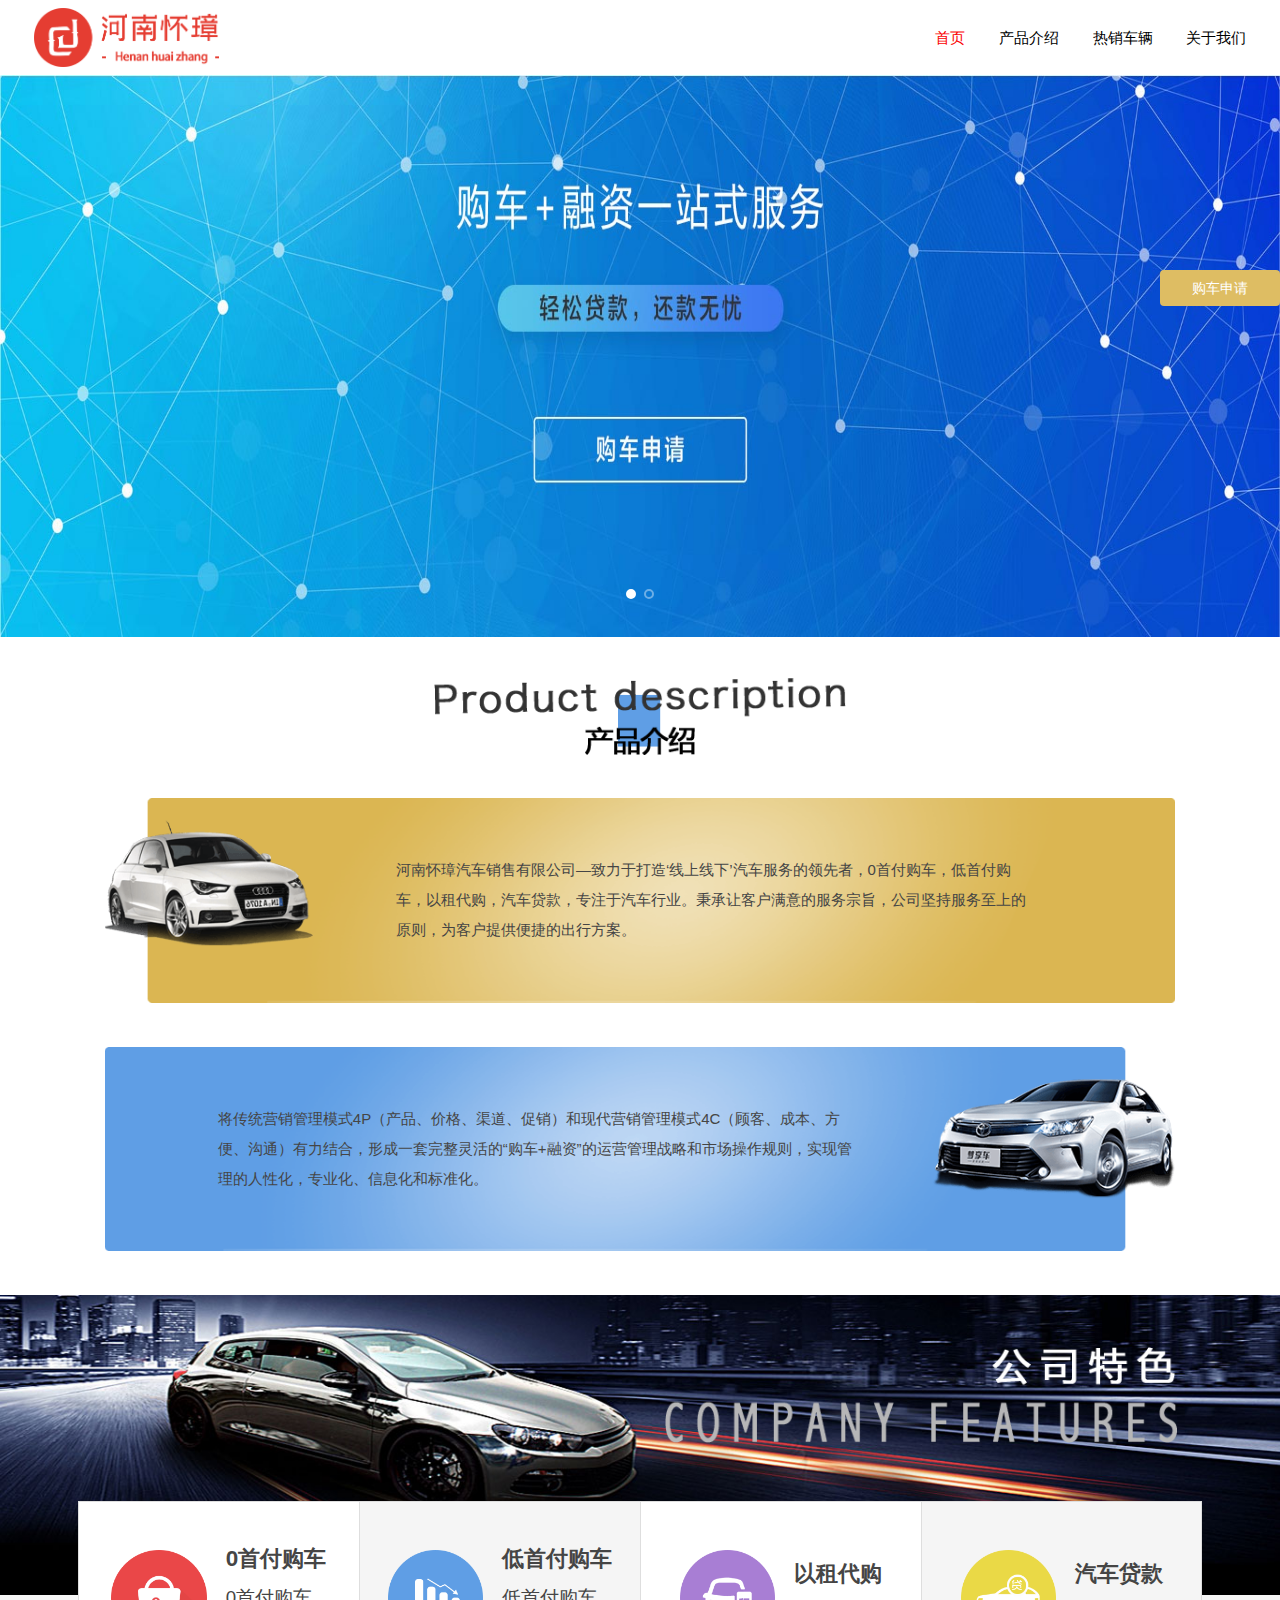
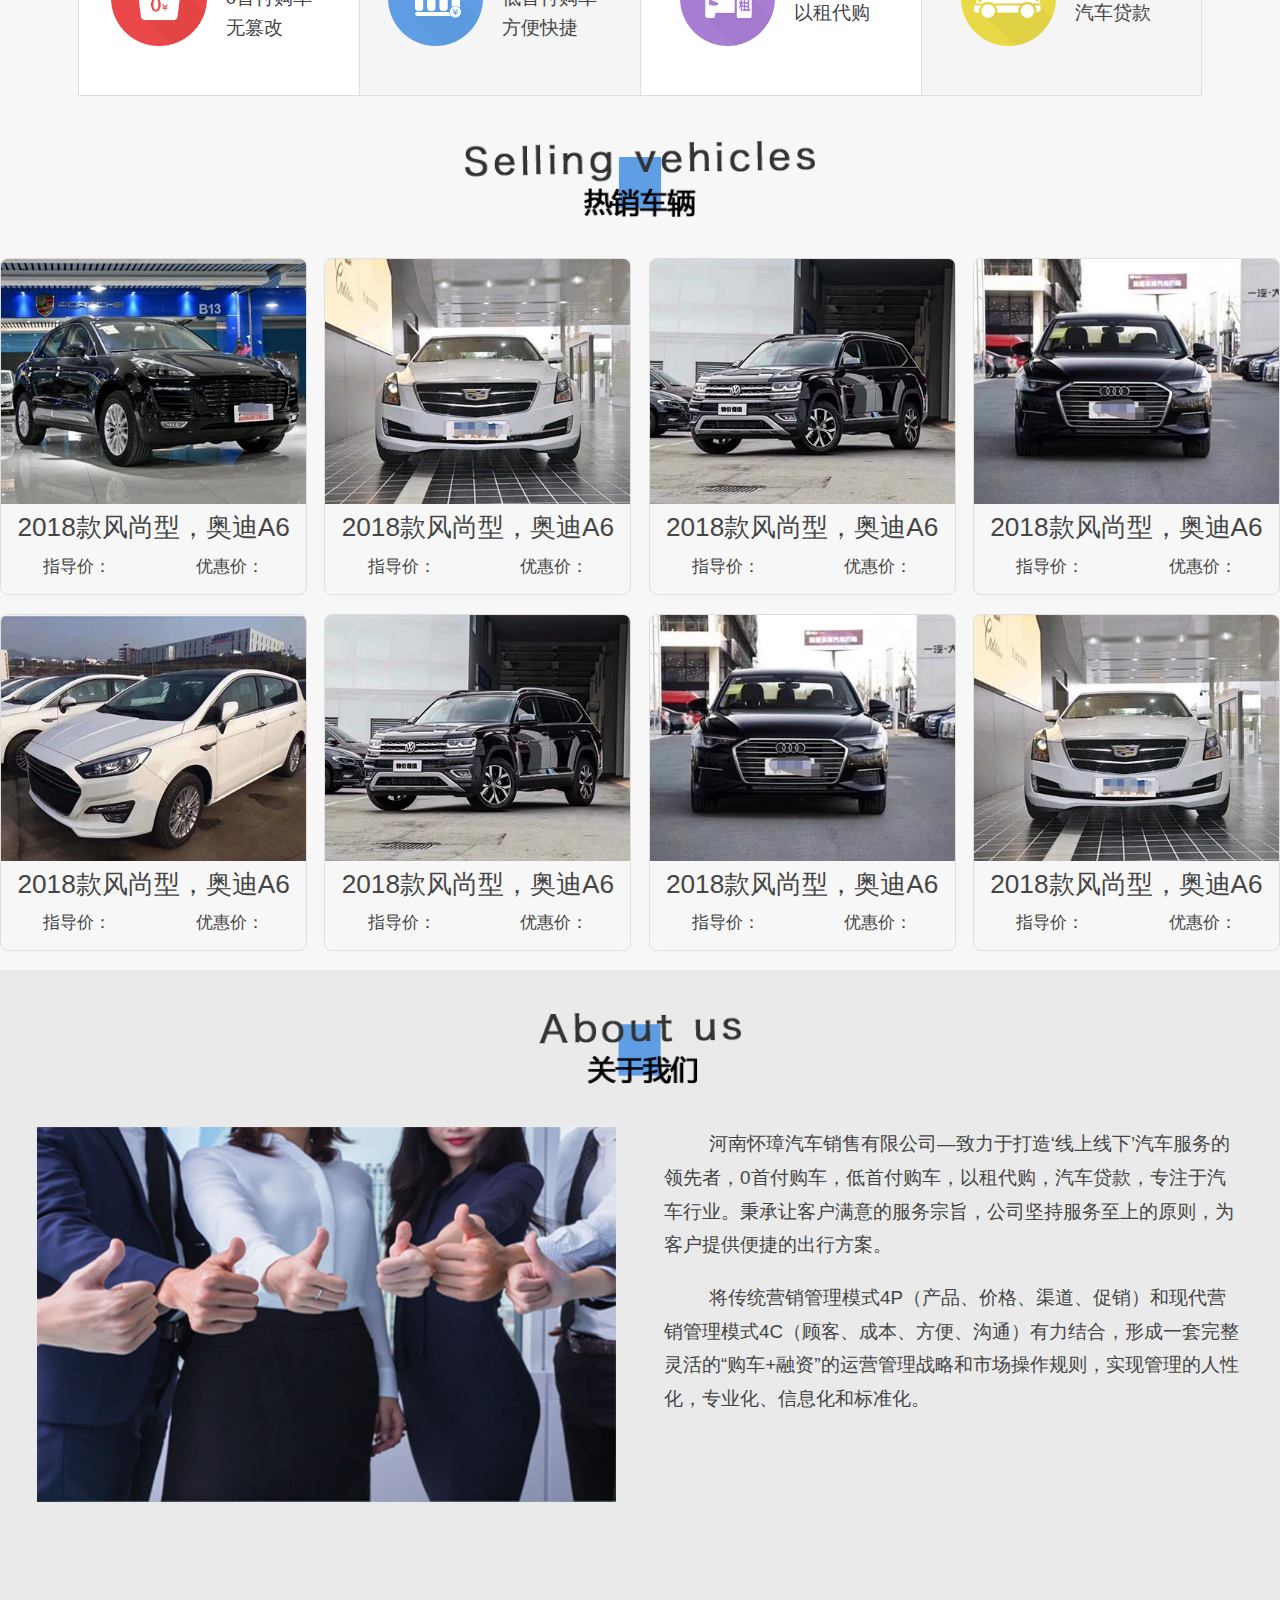
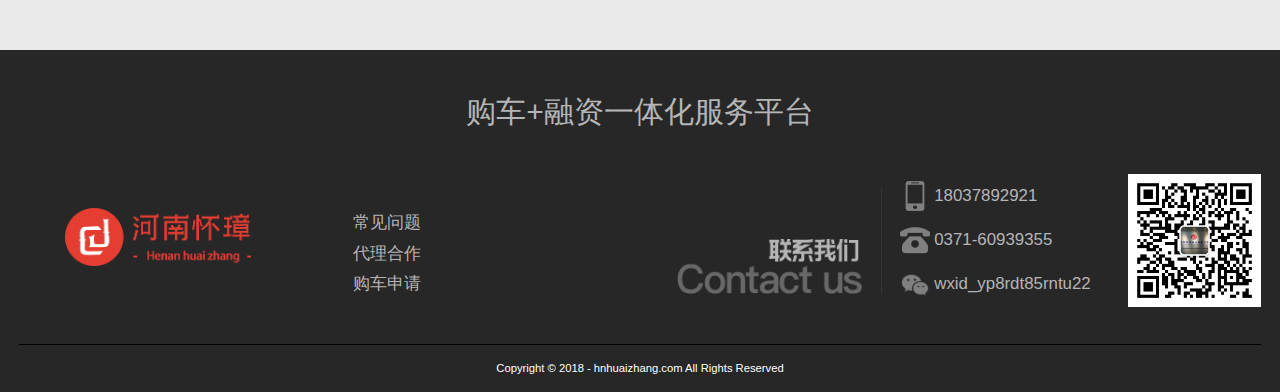
<file: index.html>
<!DOCTYPE html>
<html lang="en">

<head>
  <meta charset="utf-8" />
  <meta name="apple-mobile-web-app-capable" content="yes" />
  <!-- 删除苹果默认的工具栏和菜单栏 -->
  <meta name="apple-mobile-web-app-status-bar-style" content="black" />
  <!-- 设置苹果工具栏颜色 -->
  <meta name="format-detection" content="telephone=no, email=no" />
  <!--忽略页面中的数字识别为电话，忽略email识别 -->
  <!-- 针对手持设备优化，主要是针对一些老的不识别viewport的浏览器，比如黑莓 -->
  <meta name="HandheldFriendly" content="true" />
  <meta name="viewport" content="width=device-width,initial-scale=1,minimum-scale=1,maximum-scale=1,user-scalable=no" />
  <meta name="keywords " content="河南怀璋，线上线下汽车服务，0首付购车，低首付购车，以租代购，汽车贷款，专注于汽车行业，购车，融资" />
  <meta name="description"
    content="河南怀璋(www.hnhuaizhang.com),河南怀璋汽车销售有限公司—致力于打造‘线上线下’汽车服务的领先者，0首付购车，低首付购车，以租代购，汽车贷款，专注于汽车行业。秉承让客户满意的服务宗旨，公司坚持服务至上的原则，为客户提供便捷的出行方案。" />
  <title>河南怀璋-汽车销售</title>
  <link rel="stylesheet" href="static/css/reset.css" />
  <link rel="icon" type="image/x-icon" href="./favicon.png" />
  <link rel="stylesheet" href="static/css/new_index.css" />
  <script src="static/js/resizeIndex.js"></script>
  <script src="static/js/jquery-2.2.3.min.js"></script>
  <script src="static/js/event-move.js"></script>
  <script src="./static/js/jquery.event.swipe.js"></script>
  <script src="static/js/unslider.min.js"></script>
  <script src="./static/js/constant.js"></script>
  <script src="./static/js/index.js"></script>
</head>

<body>
  <header>
    <div class="header">
      <a href="/" class="logo">
        <img src="static/images/logo.png" alt="" />
      </a>
      <div class="right_nav">
        <a href="#banner">首页</a>
        <a href="#gameIntrod">产品介绍</a>
        <a href="#blockCompetition">热销车辆</a>
        <a href="#gameAgent">关于我们</a>
      </div>
  </header>

  <main>
    <div id="banner">
      <div class="banner">
        <ul>
          <li class="bannerBuyBtn">
            <img class="banner1" src="./static/images/banner1.jpg" alt="">
          </li>
          <li>
            <img class="banner2" src="./static/images/banner2.jpg" alt="" />
          </li>
        </ul>
      </div>
      <div class="m_banner">
        <ul>
          <li class="mBannerBuyBtn">
            <img class="banner1" src="./static/images/mbanner1.jpg" alt="">
          </li>
          <li>
            <img class="banner2" src="./static/images/mbanner2.jpg" alt="" />
          </li>
        </ul>
      </div>
    </div>
    <div id="gameIntrod">
      <div class="gameIntrod">
        <div class="intord_title">
          <img src="static/images/title_desc.png" alt="" />
        </div>
        <div class="intord intord1">
          <div class="intordSize">
            <p>
              河南怀璋汽车销售有限公司—致力于打造‘线上线下’汽车服务的领先者，0首付购车，低首付购车，以租代购，汽车贷款，专注于汽车行业。秉承让客户满意的服务宗旨，公司坚持服务至上的原则，为客户提供便捷的出行方案。
            </p>
          </div>
        </div>
        <div class="intord intord2">
          <div class="intordSize">
            <p>
              将传统营销管理模式4P（产品、价格、渠道、促销）和现代营销管理模式4C（顾客、成本、方便、沟通）有力结合，形成一套完整灵活的“购车+融资”的运营管理战略和市场操作规则，实现管理的人性化，专业化、信息化和标准化。
            </p>
          </div>
        </div>
      </div>
    </div>
    </div>
    <div id="gameFeature">
      <div class="gameFeature">
        <img class="feature_size" src="static/images/featureSize.png" alt="" />
        <ul class="Feature_explain">
          <li>
            <img src="static/images/icon_0.png" />
            <p>
              <strong>0首付购车</strong>
              <span>0首付购车</span>
              <span>无篡改</span>
            </p>
          </li>
          <li>
            <img src="static/images/icon_1.png" />
            <p>
              <strong>低首付购车</strong>
              <span>低首付购车 </span>
              <span>方便快捷</span>
            </p>
          </li>
          <li>
            <img src="static/images/icon_3.png" />
            <p>
              <strong>以租代购</strong>
              <span>以租代购 </span>
            </p>
          </li>
          <li>
            <img src="static/images/icon_2.png" />
            <p>
              <strong>汽车贷款</strong>
              <span>汽车贷款 </span>
            </p>
          </li>

        </ul>
      </div>
    </div>
    <div id="blockCompetition">
      <div class="block_title">
        <img src="static/images/title_block.png" alt="" />
      </div>
      <div class="blockCompetition">
        <ul class="canpin">
          <li>
            <img src="./static/images/product1.jpg" alt="">
          </li>
          <li>
            <p class="canpin_title">2018款风尚型，奥迪A6</p>
            <p class="intord_cont">
              <span>指导价：</span>
              <span>优惠价：</span>
            </p>
            <p class="canpin_intord">
              将传统营销管理模式4P（产品、价格、渠道、促销）和现代一套完
            </p>
          </li>
        </ul>
        <ul class="canpin">
          <li>
            <img src="./static/images/product2.jpg" alt="">
          </li>
          <li>
            <p class="canpin_title">2018款风尚型，奥迪A6</p>
            <p class="intord_cont">
              <span>指导价：</span>
              <span>优惠价：</span>
            </p>
            <p class="canpin_intord">
              将传统营销管理模式4P（产品、价格、渠道、促销）和现代一套完
            </p>
          </li>
        </ul>
        <ul class="canpin">
          <li>
            <img src="./static/images/product3.jpg" alt="">
          </li>
          <li>
            <p class="canpin_title">2018款风尚型，奥迪A6</p>
            <p class="intord_cont">
              <span>指导价：</span>
              <span>优惠价：</span>
            </p>
            <p class="canpin_intord">
              将传统营销管理模式4P（产品、价格、渠道、促销）和现代一套完
            </p>
          </li>
        </ul>
        <ul class="canpin">
          <li>
            <img src="./static/images/product4.jpg" alt="">
          </li>
          <li>
            <p class="canpin_title">2018款风尚型，奥迪A6</p>
            <p class="intord_cont">
              <span>指导价：</span>
              <span>优惠价：</span>
            </p>
            <p class="canpin_intord">
              将传统营销管理模式4P（产品、价格、渠道、促销）和现代一套完
            </p>
          </li>
        </ul>
        <ul class="canpin">
          <li>
            <img src="./static/images/product5.jpg" alt="">
          </li>
          <li>
            <p class="canpin_title">2018款风尚型，奥迪A6</p>
            <p class="intord_cont">
              <span>指导价：</span>
              <span>优惠价：</span>
            </p>
            <p class="canpin_intord">
              将传统营销管理模式4P（产品、价格、渠道、促销）和现代一套完
            </p>
          </li>
        </ul>
        <ul class="canpin">
          <li>
            <img src="./static/images/product3.jpg" alt="">
          </li>
          <li>
            <p class="canpin_title">2018款风尚型，奥迪A6</p>
            <p class="intord_cont">
              <span>指导价：</span>
              <span>优惠价：</span>
            </p>
            <p class="canpin_intord">
              将传统营销管理模式4P（产品、价格、渠道、促销）和现代一套完
            </p>
          </li>
        </ul>
        <ul class="canpin">
          <li>
            <img src="./static/images/product4.jpg" alt="">
          </li>
          <li>
            <p class="canpin_title">2018款风尚型，奥迪A6</p>
            <p class="intord_cont">
              <span>指导价：</span>
              <span>优惠价：</span>
            </p>
            <p class="canpin_intord">
              将传统营销管理模式4P（产品、价格、渠道、促销）和现代一套完
            </p>
          </li>
        </ul>
        <ul class="canpin">
          <li>
            <img src="./static/images/product2.jpg" alt="">
          </li>
          <li>
            <p class="canpin_title">2018款风尚型，奥迪A6</p>
            <p class="intord_cont">
              <span>指导价：</span>
              <span>优惠价：</span>
            </p>
            <p class="canpin_intord">
              将传统营销管理模式4P（产品、价格、渠道、促销）和现代一套完
            </p>
          </li>
        </ul>

      </div>
    </div>
    <div id="gameAgent">
      <div class="gameAgent">
        <div class="agent_title">
          <img src="static/images/title_about.png" alt="" />
        </div>
        <div class="about_info">
          <img class="leftImg" src="./static/images/test.jpg" alt="">
          <ul class="right_intord">
            <li>
              河南怀璋汽车销售有限公司—致力于打造‘线上线下’汽车服务的领先者，0首付购车，低首付购车，以租代购，汽车贷款，专注于汽车行业。秉承让客户满意的服务宗旨，公司坚持服务至上的原则，为客户提供便捷的出行方案。
            </li>
            <li>
              将传统营销管理模式4P（产品、价格、渠道、促销）和现代营销管理模式4C（顾客、成本、方便、沟通）有力结合，形成一套完整灵活的“购车+融资”的运营管理战略和市场操作规则，实现管理的人性化，专业化、信息化和标准化。
            </li>
          </ul>
        </div>
      </div>
    </div>
    <div class="from_shade">
      <div class="from">
        <h2>购车申请</h2>
        <div class="inpGroup">
          <p>姓名：</p>
          <input type="text" id="name" placeholder="请输入真是姓名">
        </div>
        <div class="inpGroup">
          <p>手机号：</p>
          <input type="text" id="phone" placeholder="请输入手机号">
        </div>
        <div class="inpGroup">
          <p>车型：</p>
          <input type="text" id="catType" placeholder="想要的车型">
        </div>
        <div class="inpGroup">
          <p>预贷金额：</p>
          <input type="text" id="money" placeholder="贷款金额">
        </div>
        <div class="Btn">
          <button class="submitBtn">提交申请</button>
        </div>
      </div>
    </div>
    <div class="showBuyBtn">
      购车申请
    </div>
  </main>
  <footer>
    <div class="footer">
      <p class="footer_title">
        购车+融资一体化服务平台
      </p>
      <div class="footer_wrap">
        <ul class="footer_l">
          <li class="footer_logo">
            <a href="#banner">
              <img src="static/images/logo.png" alt="" />
            </a>
          </li>
          <li>
            <a href="">常见问题</a>
            <a href="#gameAgent">代理合作</a>
            <a href="javascript:0;" class="footerBuyBtn" target="_blank">购车申请</a>
          </li>
        </ul>
        <ul class="footer_r">
          <li class="footer_Img">
            <img src="static/images/contactUs.png" alt="" />
          </li>
          <li class="footer_group">
            <p>
              <img src="static/images/phone.png" alt="" />
              <span>18037892921</span>
            </p>
            <p>
              <img src="static/images/tel.png" alt="" />
              <span>0371-60939355</span>
            </p>
            <p>
              <img src="static/images/weixin.png" alt="" />
              <span>wxid_yp8rdt85rntu22</span>
            </p>
          </li>
          <li class="footer_code">
            <img src="./static/images/wx_Code.jpg" alt="" />
          </li>
        </ul>
      </div>
      <div class="copyright">
        Copyright &copy; 2018 - hnhuaizhang.com All Rights Reserved
      </div>
    </div>
  </footer>
</body>

</html>
</file>
<file: static/css/new_index.css>
a {
  display: inline-block;
}
img {
  vertical-align: top;
}
.color_3 {
  color: #333 !important;
}
/******************* header *****************/
header {
  width: 100%;
  position: fixed;
  top: 0;
  left: 0;
  z-index: 9;
  background-color: #fff;
}
.header {
  width: 13.66rem;
  height: 0.8rem;
  margin: auto;
  display: flex;
  align-items: center;
  justify-content: space-between;
}

.header .logo {
  padding-left: 0.36rem;
}
.header .logo img {
  width: 1.98rem;
  vertical-align: middle;
}
.header .right_nav {
  display: flex;
}
.header .right_nav a {
  margin-right: 0.36rem;
  font-size: 0.16rem;
  color: #000;
}
.header .right_nav a.active {
  color: #fa0000;
}

main {
  min-width: 13.66rem;
  margin: auto;
  padding-top: 0.8rem;
}
/********************** banner部分 ************************/
#banner {
  width: 100%;
  touch-action: none;
  position: relative;
}
/* .downloadBtn {
  display: none;
} */
.banner,
.m_banner {
  width: 100%;
  position: relative;
  overflow: auto;
}
.unslider-arrow {
  position: absolute;
  top: 40%;
  cursor: pointer;
}
.unslider-arrow.prev {
  left: 0.4rem;
}
.unslider-arrow.next {
  right: 0.4rem;
}
.banner > ul > li,
.m_banner > ul > li {
  float: left;
}
.dots {
  position: absolute;
  left: 0;
  right: 0;
  bottom: 0.4rem;
  width: 100%;
  display: flex;
  justify-content: center;
}
.dots li {
  width: 10px;
  height: 10px;
  margin: 0 4px;
  text-indent: -999em;
  border: 2px solid #fff;
  border-radius: 6px;
  cursor: pointer;
  opacity: 0.4;
  transition: background 0.5s, 
  opacity 0.5s;
}
.dots li.active {
  background-color: #fff;
  opacity: 1;
}
.banner li{
  cursor: pointer;
}
.banner .banner1, .banner .banner2 {
  width: 100%;
  height: 6rem;
  vertical-align: top;
}
.m_banner {
  display: none;
}

/*************************** intord 游戏介绍部分 **********************************/

#gameIntrod {
  width: 100%;
  position: relative;
}
.gameIntrod_lbg,
.gameIntrod_lbgz {
  position: absolute;
  left: 0;
  top: 1.2rem;
  width: 1.48rem;
}
.gameIntrod_rbg,
.gameIntrod_rbgz {
  position: absolute;
  right: 0;
  bottom: 0;
  width: 1.48rem;
}
.gameIntrod {
  width: 13.66rem;
  position: relative;
  z-index: 1;
  margin: auto;
}
.intord_title {
  text-align: center;
  padding: 0.44rem;
}
.intord_title img {
  width: 4.39rem;
}
.intord {
  width: 11.41rem;
  height: 2.22rem;
  margin: 0 auto 0.44rem auto;
  font-size: 0.16rem;
  color: #fff;
  display: flex;
  align-items: center;
}
.intordSize {
  width: 6.88rem;
}
.intord .intordSize p {
  font-size: 0.16rem;
  line-height: 0.32rem;
}
.intord1 {
  background: url(../images/intord1.png) no-repeat center;
  background-size: contain;
  padding-left: 3.1rem;
}
.intord2 {
  background: url(../images/intord2.png) no-repeat center;
  background-size: contain;
  padding-left: 1.2rem;
}
.intord_db {
  background: url(../images/newIndex/bg_yydb.png) no-repeat center;
  background-size: contain;
  padding-left: 3.1rem;
}

/*************************** Feature 游戏特色部分 **********************************/
#gameFeature {
  width: 100%;
  background-color: #f7f7f7;
}
.gameFeature {
  background: url(../images/feature1.png) no-repeat top;
  background-size: cover;
  height: 3.2rem;
  position: relative;
}
.feature_size {
  position: absolute;
  right: 1.1rem;
  top: 0.56rem;
  width: 5.46rem;
}
.Feature_explain {
  width: 12rem;
  margin: auto;
  display: flex;
  padding-top: 2.2rem;
}
.Feature_explain li {
  width: 3rem;
  height: 2.08rem;
  background-color: #fff;
  display: flex;
  justify-content: center;
  align-items: center;
  border: 1px solid #dedede;
  border-right: none;
}

.Feature_explain li:nth-child(2),
.Feature_explain li:last-child {
  width: 3rem;
  height: 2.08rem;
  background-color: #f5f5f5;
}
.Feature_explain li:last-child{
  border-right: 1px solid #dedede;
}
.Feature_explain li img {
  width: 1.02rem;
}
.Feature_explain li p {
  padding-left: 0.2rem;
}
.Feature_explain li p span {
  display: block;
  font-size: 0.2rem;
  margin-bottom: 0.12rem;
}
.Feature_explain li p strong {
  display: block;
  font-size: 0.24rem;
  font-weight: 700;
  padding-bottom: 0.2rem;
}
/*************************** Block Chain Competition 区块链竞彩 **********************************/

#blockCompetition {
  width: 100%;
  padding-top: 1.56rem;
  background-color: #f7f7f7;
}
.blockCompetition {
  width: 13.66rem;
  margin: auto;
  display: flex;
  flex-wrap: wrap;
  justify-content: space-between;
}
.block_title {
  text-align: center;
  padding-bottom: 0.44rem;
}
.block_title img {
  width: 3.73rem;
}
.canpin {
  padding-bottom: 0.44rem;
  position: relative;
  width: 24%;
  height: 3.6rem;
  border-radius: 0.08rem;
  overflow: hidden;
  border: 1px solid #dedede;
  cursor: pointer;
  transition: all  0.4s linear;
  margin-bottom: 0.2rem;
}
.canpin:hover{
  transform: translate(-3px,-3px);
  -webkit-box-shadow: 3px 3px 5px rgba(0,0,0,0.3);
  -moz-box-shadow: 3px 3px 5px rgba(0,0,0,0.3);
  box-shadow: 3px 3px 5px rgba(0,0,0,0.3);
}
.canpin:hover .canpin_intord{
  opacity: 1;
}
.canpin li img {
  width: 100%;
}
.canpin .canpin_title {
  padding-bottom: 0.08rem;
  font-size: 0.28rem;
  line-height: 0.5rem;
  text-align: center;
}
.intord_cont span{
  float: left;
  font-size: 0.18rem;
  width: 50%;
  text-align: center;
}
.canpin .canpin_intord {
  opacity: 0;
  transition: all  0.4s linear;
  position: absolute;
  padding: 0.2rem;
  width: 100%;
  height: 100%;
  left: 0;
  top: 0;
  background-color: rgba(0,0,0,0.4);
  font-size: 0.2rem;
  line-height: 1.5;
  color:#fff;
  text-align: center;
  display: flex;
  align-items: center;
}

/*************************** Agent 代理合作 **********************************/
#gameAgent {
  width: 100%;
  background-color: #eaeaea;
  position: relative;
  min-height: 7.26rem;
  padding-bottom: 0.8rem;
}
.gameAgent {
  width: 13.66rem;
  margin: auto;
}
.agent_title {
  text-align: center;
  padding: 0.46rem 0;
}
.agent_title img {
  width: 2.16rem;
}
.about_info{
  padding: 0 0.4rem;
  display: flex;
  justify-content: space-between;
}
.leftImg{
  width: 48%;
  height: 4rem;
}
.right_intord{
  width: 48%;
}
.right_intord li{
  margin-bottom: 0.2rem;
  font-size: 0.20rem;
  line-height: 1.8;
  text-indent: 0.48rem
}

/*************************** contactUs 联系我们 **********************************/
#contactUs {
  width: 100%;
  padding-bottom: 0.64rem;
  background-color: #f7f7f7;
}
.contactUs {
  width: 13.66rem;
  position: relative;
  margin: auto;
}
.us_title {
  width: 3.3rem;
  height: 1.6rem;
  background-color: #ddc172;
  display: flex;
  align-items: center;
  justify-content: center;
  position: absolute;
  left: 50%;
  margin-left: -1.65rem;
  top: -0.8rem;
}
.us_title img {
  width: 2.62rem;
}
.usUl {
  display: flex;
  width: 10.24rem;
  margin: auto;
  justify-content: space-between;
  padding-top: 1.56rem;
}
.usUl img {
  width: 1.76rem;
}
.usUl a {
  position: relative;
}
.usUl .use_code {
  width: 1.76rem;
  position: absolute;
  left: 0;
  top: 0;
  opacity: 0;
  transition: opacity 0.4s linear;
}
.usUl a:hover > .use_code {
  opacity: 1;
}

/*************************** from **********************************/
.from_shade{
  position: fixed;
  left: 0;
  top: 0;
  width: 100%;
  height: 100%;
  background-color: rgba(0,0,0,0.5);
  z-index: 99;
  display: none;
}
.from_shade h2{
  text-align: center;
  margin-bottom: 20px;
  font-size: 28px;
}
.from{
  width: 320px;
  height: 480px;
  padding: 20px;
  background-color: #fff;
  position: absolute;
  left: 50%;
  top: 50%;
  margin-left: -160px;
  margin-top: -240px;
  border-radius: 0.08rem;
  box-shadow: 0 0 10px #fff;
}
.inpGroup{
  margin-bottom: 20px;
}
.inpGroup p{
  font-size: 16px;
  margin-bottom: 10px;
}
.inpGroup input{
  width: 100%;
  height: 36px;
  border: 1px solid #dedede;
  border-radius: 4px;
  padding: 0 8px;
  font-size: 16px; 
}
.Btn{
  padding-top: 10px;
  text-align: center;
}
.submitBtn{
  width: 180px;
  height: 36px;
  background-color: #fa0000;
  border-radius: 4px;
  font-size: 14px;
  color: #fff;
  cursor: pointer;
}
.showBuyBtn{
  width: 120px;
  height: 36px;
  border-radius: 4px;
  background-color: #debd63;
  font-size: 14px;
  color: #fff;
  cursor: pointer;
  position: fixed;
  right: 0;
  top: 30%;
  text-align: center;
  line-height: 36px;
  z-index: 98;
}
/*************************** footer 底部 **********************************/
footer {
  width: 100%;
  min-height: 3.2rem;
  background-color: #272728;
}
.footer {
  width: 13.66rem;
  padding: 0 0.2rem;
  margin: auto;
}
.footer_title {
  text-align: center;
  font-size: 0.32rem;
  color: #b5b5b5;
  padding: 0.5rem 0;
}
.footer_title strong {
  font-size: 0.32rem;
}
.footer_wrap {
  display: flex;
  padding-bottom: 0.4rem;
  border-bottom: 0.01rem solid #000;
}
.footer_wrap ul {
  width: 50%;
  display: flex;
}
.footer_l {
  padding-top: 0.36rem;
}
.footer_logo {
  width: 2.97rem;
  height: 1rem;
  /* background-color: #debd63; */
  margin-right: 0.6rem;
  text-align: center;
  line-height: 1rem;
}
.footer_logo img {
  width: 1.98rem;
}
.footer_l a,
.footer_group p {
  display: block;
  color: #b5b5b5;
  font-size: 0.18rem;
  line-height: 0.33rem;
  cursor: pointer;
}
.footer_group p span {
  font-size: 0.18rem;
  color: #b5b5b5;
}
.footer_r {
  justify-content: flex-end;
}
.footer_r li {
  padding: 0 0.2rem;
}
.footer_r .footer_Img {
  padding-top: 0.7rem;
}
.footer_r .footer_Img img {
  width: 1.98rem;
}

.footer_group {
  position: relative;
}

.footer_group::after {
  content: "";
  position: absolute;
  left: 0;
  top: 10%;
  height: 80%;
  width: 0.01rem;
  background-color: #686869;
  opacity: 0.2;
}
.footer_l a:hover,
.footer_group p:hover {
  color: #fff;
}
.footer_group p {
  line-height: 0.47rem;
}
.footer_group p img {
  vertical-align: middle;
  width: 0.32rem;
}
.footer_r .footer_code {
  padding-right: 0;
}
.footer_code img {
  width: 1.42rem;
  height: 1.42rem;
  pointer-events: auto;
}
.copyright {
  line-height: 0.5rem;
  text-align: center;
  font-size: 0.12rem;
  color: #fff;
}
@media screen and (max-width: 768px) {
  /******************* header *****************/
  .header {
    height: 1.6rem;
  }
  .header .logo {
    padding-left: 0.36rem;
  }
  .header .logo img {
    width: 3.2rem;
    vertical-align: middle;
  }
  .header .right_nav {
    display: flex;
  }
  .header .right_nav a {
    margin-right: 0.36rem;
    font-size: 0.42rem;
    color: #000;
  }

  main {
    padding-top: 1.6rem;
  }
  /********************** banner部分 ************************/
  
  .banner {
    display: none;
  }
  .m_banner {
    display: block;
  }
  .m_banner .banner1 ,
  .m_banner .banner2 {
    width: 100%;
    height: 14.56rem;
  }
 

  /*************************** intord 游戏介绍部分 **********************************/
  .gameIntrod_lbgz {
    top: 55%;
  }
  .gameIntrod_rbgz {
    bottom: 55%;
  }
  .intord_title img {
    width: 6.58rem;
  }
  .intord {
    width: 11.66rem;
    padding: 0.8rem 0.8rem 1.6rem 0.8rem;
    align-items: flex-end;
  }
  .intordSize {
    width: 100%;
  }
  .intord .intordSize p {
    font-size: 0.36rem;
    line-height: 1.8;
  }
  .intord1 {
    height: 10.55rem;
    background: url(../images/intordm_1.png) no-repeat center;
    background-size: contain;
  }
  .intord2 {
    height: 10.55rem;
    background: url(../images/intordm_2.png) no-repeat center;
    background-size: contain;
  }

  /*************************** Feature 游戏特色部分 **********************************/
  .feature_size {
    left: 50%;
    top: 0.4rem;
    width: 8.2rem;
    transform: translateX(-50%);
  }
  .gameFeature {
    padding-top: 2rem;
    background-size: cover;
    height: auto;
  }
  .Feature_explain {
    width: 11.4rem;
    margin: auto;
    display: flex;
    flex-wrap: wrap;
    padding-top: 0.4rem;
    align-items: center;
  }
  .Feature_explain li {
    width: 12rem;
    height: 3.2rem;
    margin-bottom: 0.4rem;
    padding: 0 0.6rem;
    justify-content: flex-start;
    border-radius: 0.08rem;
  }
  .Feature_explain li:nth-child(2),
  .Feature_explain li:last-child {
    width: 12rem;
    height: 3.2rem;
  }

  .Feature_explain li img {
    width: 1.88rem;
  }
  .Feature_explain li p span {
    display: inline-block;
    font-size: 0.26rem;
  }
  .Feature_explain li p strong {
    font-size: 0.36rem;
  }

  /*************************** Block Chain Competition 区块链竞彩 **********************************/

  #blockCompetition {
    padding: 0.4rem 0;
  }
  .blockCompetition {
    padding: 1%;
  }
  .block_title {
    padding-bottom: 0.44rem;
  }
  .block_title img {
    width: 5.6rem;
  }
  .canpin {
    width: 49%;
    height: 7.2rem;
  }
  .canpin:hover{
    transform: translate(0,-3px);
    -webkit-box-shadow: 3px 3px 3px rgba(0,0,0,0.3);
    -moz-box-shadow: 3px 3px 3px rgba(0,0,0,0.3);
    box-shadow: 3px 3px 3px rgba(0,0,0,0.3);
  }
  .canpin li img {
    width: 100%;
  }
  .canpin .canpin_title {
    font-size: 0.48rem;
    padding: 0.1rem;
    font-weight: bold;
  }
  .intord_cont{
    margin-top: 0.2rem;
  }
  .canpin .canpin_intord {
    font-size: 0.16rem;
    line-height: 1.5;
  }
  /*************************** Agent 代理合作 **********************************/
  #gameAgent {
    padding-bottom: 0.8rem;
  }
  .agent_title img {
    width: 3.24rem;
  }
  .about_info{

    flex-wrap: wrap;
  }
  .leftImg{
    width: 100%;
    height: auto;
    margin-bottom: 0.2rem;
  }
  .right_intord{
    width:100%;
  }
  /*************************** contactUs 联系我们 **********************************/
  .us_title {
    width: 4.96rem;
    height: 2.4rem;
    margin-left: -2.48rem;
    top: -1.2rem;
  }
  .us_title img {
    width: 3.93rem;
  }
  .usUl {
    display: flex;
    width: 10.24rem;
    margin: auto;
    justify-content: space-between;
    padding-top: 1.88rem;
  }
  .usUl .use_logo,
  .usUl .use_code {
    width: 2rem;
  }



  
  /*************************** footer 底部 **********************************/

  .footer_title {
    text-align: center;
    font-size: 0.64rem;
    color: #b5b5b5;
    padding: 1rem 0;
  }
  .footer_title strong {
    font-size: 0.64rem;
  }
  .footer_wrap {
    display: block;
    padding-bottom: 0;
  }
  .footer_wrap ul {
    width: 100%;
  }
  .footer_l {
    justify-content: space-between;
    border-bottom: 0.01rem solid #000;
    padding-bottom: 0.8em;
  }
  .footer_l li {
    width: 50%;
    text-align: center;
  }
  .footer_logo {
    width: 50%;
    height: 1rem;
    margin-right: 0.6rem;
    text-align: center;
    line-height: 1rem;
  }
  .footer_logo img {
    width: 3.6rem;
  }
  .footer_l a,
  .footer_group p {
    display: block;
    color: #b5b5b5;
    font-size: 0.36rem;
    line-height: 0.66rem;
    cursor: pointer;
  }
  .footer_group p span {
    font-size: 0.36rem;
  }
  .footer_r {
    justify-content: space-between;
    padding: 0.8em 0.4rem;
  }
  .footer_r li {
    padding: 0 0.2rem;
  }
  .footer_r .footer_Img {
    padding-top: 0.7rem;
  }
  .footer_r .footer_Img img {
    width: 2.97rem;
  }
  .footer_group p {
    line-height: 0.96rem;
  }
  .footer_group p img {
    vertical-align: middle;
    width: 0.64rem;
  }
  .footer_r .footer_code {
    padding-right: 0;
  }
  .footer_code img {
    width: 2.84rem;
    height: 2.84rem;
    pointer-events: auto;
  }
  .copyright {
    line-height: 1rem;
    text-align: center;
    font-size: 0.24rem;
    color: #fff;
  }
}
</file>
